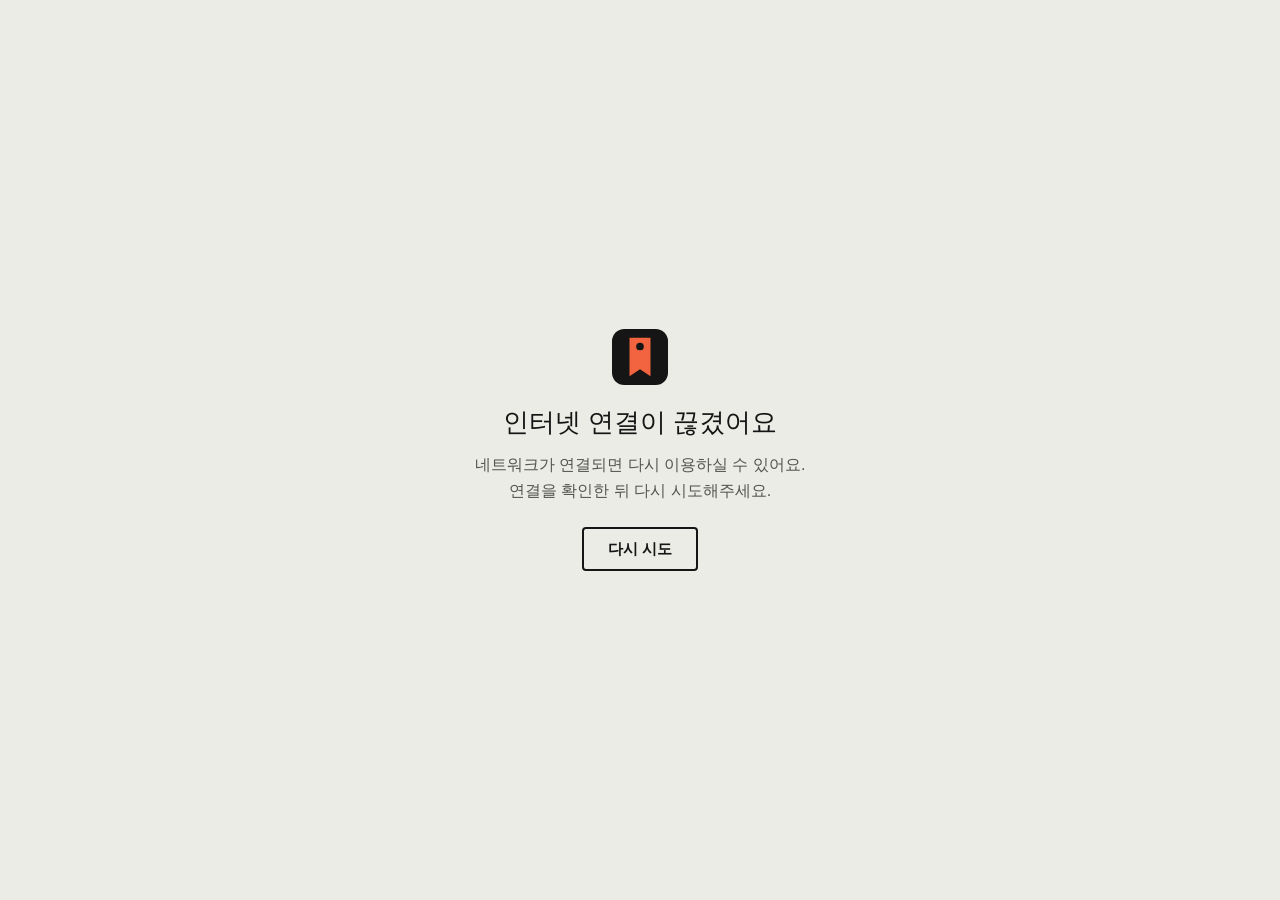
<file: offline.html>
<!DOCTYPE html>
<html lang="ko">
<head>
<meta charset="UTF-8">
<meta name="viewport" content="width=device-width, initial-scale=1.0">
<title>책갈피 - 오프라인</title>
<script>
  // 사이트와 같은 규칙: 기기 설정이 아니라 헤더 해/달 버튼으로 고른 테마(localStorage)를 따른다.
  try { if (localStorage.getItem("chaekgalpi_theme") === "dark") document.documentElement.setAttribute("data-theme", "dark"); } catch (e) {}
</script>
<style>
  :root {
    --paper: #ECECE6;
    --ink: #151515;
    --muted: #55554F;
    --tomato: #F2643F;
    color-scheme: light;
  }
  :root[data-theme="dark"] {
    --paper: #151515;
    --ink: #ECECE6;
    --muted: #A9A9A2;
    color-scheme: dark;
  }
  * { box-sizing: border-box; }
  html, body {
    height: 100%;
    margin: 0;
  }
  body {
    display: flex;
    align-items: center;
    justify-content: center;
    background: var(--paper);
    color: var(--ink);
    font-family: "IBM Plex Sans KR", "Apple SD Gothic Neo", "Malgun Gothic", sans-serif;
    text-align: center;
    padding: 24px;
  }
  .card {
    max-width: 360px;
  }
  .mark {
    display: block;
    margin: 0 auto 20px;
  }
  h1 {
    font-family: "Black Han Sans", "IBM Plex Sans KR", "Apple SD Gothic Neo", sans-serif;
    font-weight: 400;
    font-size: 1.6rem;
    margin: 0 0 12px;
  }
  p {
    margin: 0 0 24px;
    color: var(--muted);
    line-height: 1.6;
    word-break: keep-all;
  }
  button {
    font-family: inherit;
    font-size: 15px;
    font-weight: 700;
    min-height: 44px;
    padding: 10px 24px;
    border: 2px solid var(--ink);
    border-radius: 4px;
    background: transparent;
    color: var(--ink);
    cursor: pointer;
  }
  button:active {
    opacity: 0.7;
  }
</style>
</head>
<body>
  <div class="card">
    <svg class="mark" width="56" height="56" viewBox="0 0 32 32" aria-hidden="true"><rect width="32" height="32" rx="7" fill="#151515"/><path d="M10 5h12v22l-6-4-6 4z" fill="#F2643F"/><circle cx="16" cy="10" r="2.2" fill="#151515"/></svg>
    <h1>인터넷 연결이 끊겼어요</h1>
    <p>네트워크가 연결되면 다시 이용하실 수 있어요.<br>연결을 확인한 뒤 다시 시도해주세요.</p>
    <button onclick="location.reload()">다시 시도</button>
  </div>
</body>
</html>
</file>
